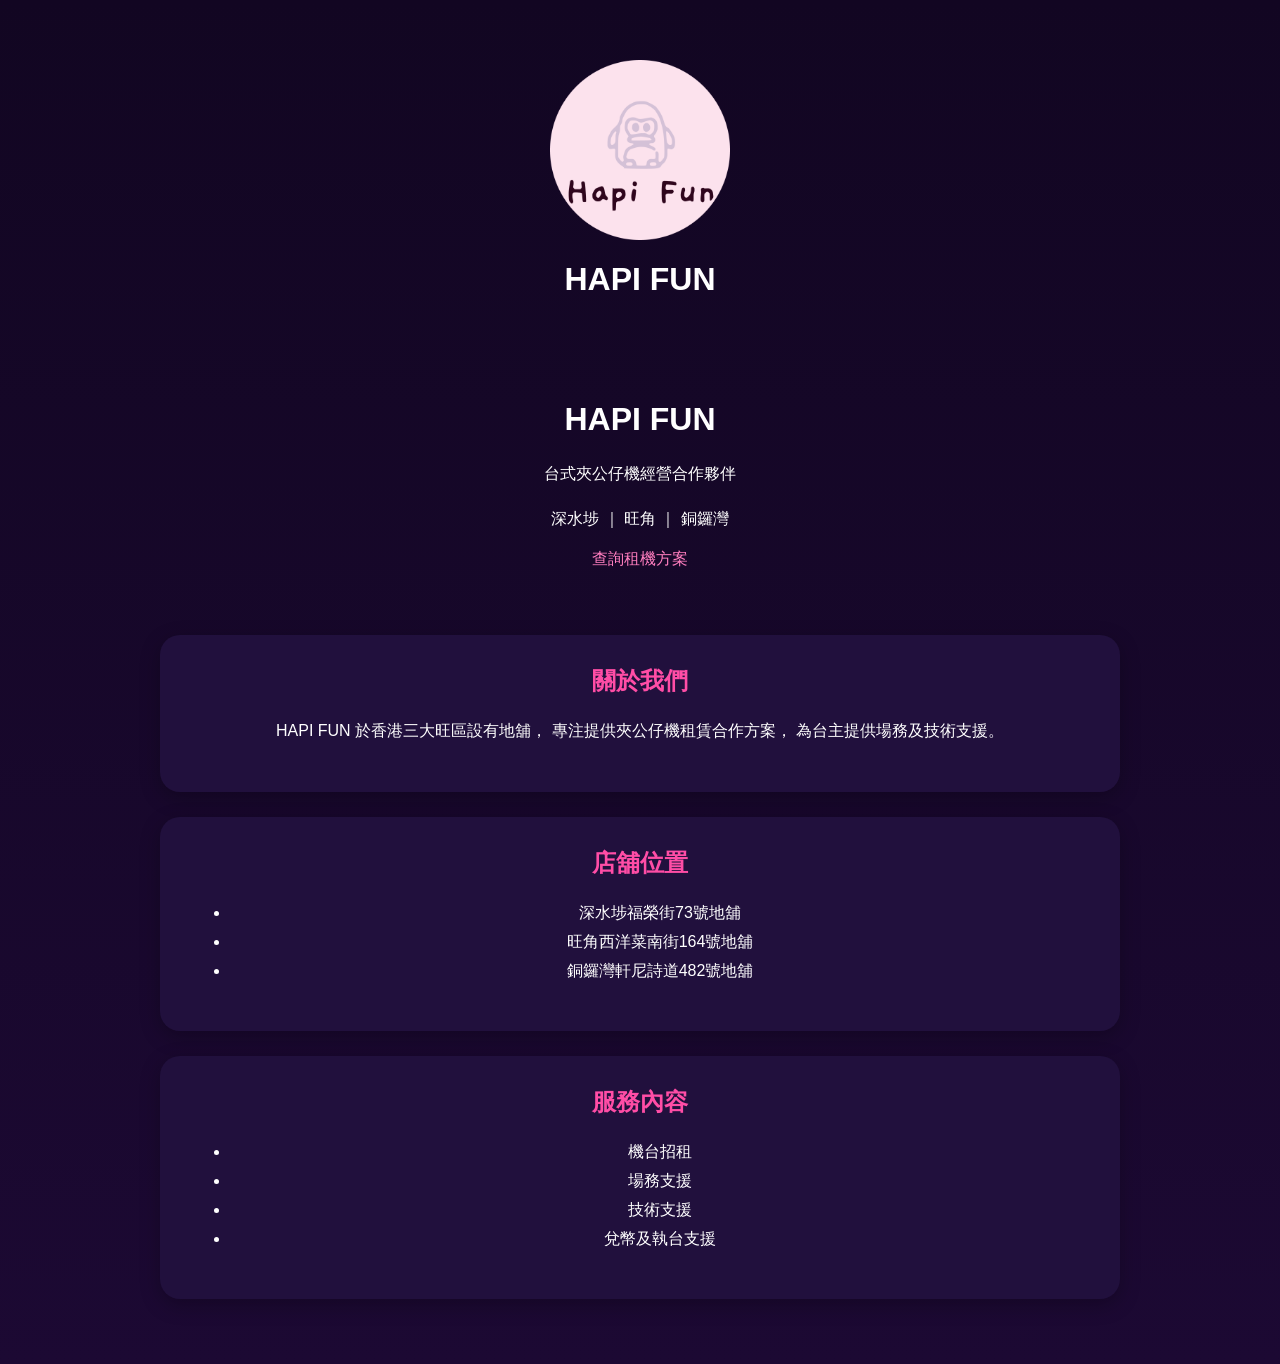
<file: index.html>
<header>

<img
src="hapi-fun-logo-circle-2048.png"
alt="HAPI FUN Logo"
width="180">

<h1>HAPI FUN</h1>

<!DOCTYPE html>
<html lang="zh-HK">

<head>
    <meta charset="UTF-8">
    <meta name="viewport" content="width=device-width, initial-scale=1.0">
    <title>台式夾公仔機合作平台</title>

    <link rel="stylesheet" href="style.css">
</head>

<body>

<header>
    <h1>HAPI FUN</h1>

    <p>
        台式夾公仔機經營合作夥伴
    </p>

    <p>
        深水埗 ｜ 旺角 ｜ 銅鑼灣
    </p>

    <a href="https://wa.me/85298502809">
        查詢租機方案
    </a>
</header>


<section>

    <h2>關於我們</h2>

    <p>
        HAPI FUN 於香港三大旺區設有地舖，
        專注提供夾公仔機租賃合作方案，
        為台主提供場務及技術支援。
    </p>

</section>


<section>

    <h2>店舖位置</h2>

    <ul>
        <li>深水埗福榮街73號地舖</li>
        <li>旺角西洋菜南街164號地舖</li>
        <li>銅鑼灣軒尼詩道482號地舖</li>
    </ul>

</section>


<section>

    <h2>服務內容</h2>

    <ul>
        <li>機台招租</li>
        <li>場務支援</li>
        <li>技術支援</li>
        <li>兌幣及執台支援</li>
    </ul>

</section>


<footer>

    <p>WhatsApp: 9850 2809</p>

</footer>

</body>
</html>
</file>
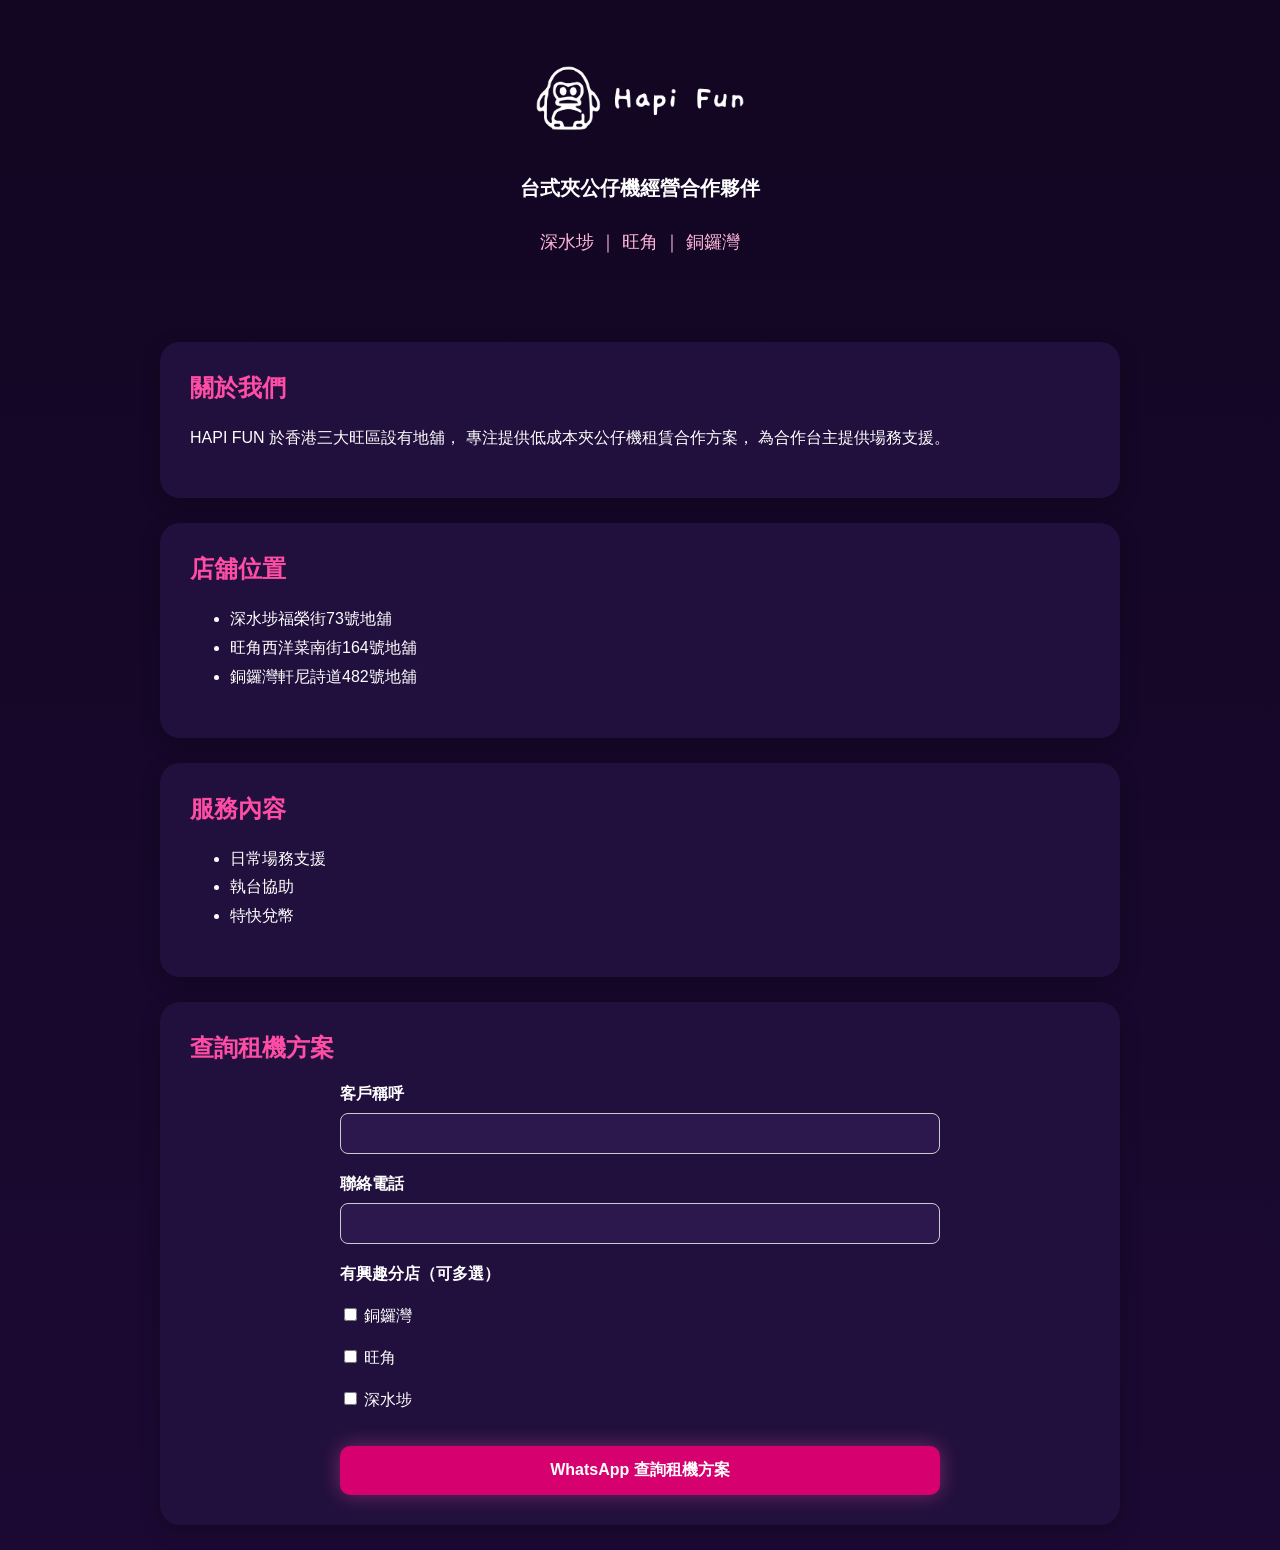
<file: index_v2.html>
<!DOCTYPE html>
<html lang="zh-HK">
<head>
    <meta charset="UTF-8">
    <meta name="viewport" content="width=device-width, initial-scale=1.0">
    <title>HAPI FUN｜台式夾公仔機合作平台</title>

    <link rel="stylesheet" href="style.css">

    <style>

        .hero-logo{
            width:220px;
            max-width:70%;
            margin-bottom:20px;
        }

        .tagline{
            font-size:20px;
            margin-top:10px;
        }

        .branches{
            font-size:18px;
            margin-top:10px;
        }

        .contact-form{
            max-width:600px;
            margin:auto;
        }

        .contact-form label{
            display:block;
            margin-top:20px;
            margin-bottom:8px;
            font-weight:bold;
        }

        .contact-form input[type="text"],
        .contact-form input[type="tel"]{
            width:100%;
            padding:12px;
            border-radius:8px;
            border:1px solid #ccc;
            box-sizing:border-box;
        }

        .checkbox-group{
            margin-top:10px;
        }

        .checkbox-group label{
            display:block;
            margin-bottom:10px;
            font-weight:normal;
        }

        .cta-button{
            margin-top:25px;
            background:#D6006F;
            color:white;
            border:none;
            padding:14px 28px;
            border-radius:10px;
            cursor:pointer;
            font-size:16px;
        }

        .cta-button:hover{
            opacity:0.9;
        }

    </style>
</head>

<body>

<header>

    <img
        src="hapi-fun-logo-horizontal-white-2400.png"
        alt="HAPI FUN Logo"
        class="hero-logo">

    <p class="tagline">
        台式夾公仔機經營合作夥伴
    </p>

    <p class="branches">
        深水埗 ｜ 旺角 ｜ 銅鑼灣
    </p>

</header>

<section>

    <h2>關於我們</h2>

    <p>
        HAPI FUN 於香港三大旺區設有地舖，
        專注提供低成本夾公仔機租賃合作方案，
        為合作台主提供場務支援。
    </p>

</section>

<section>

    <h2>店舖位置</h2>

    <ul>
        <li>深水埗福榮街73號地舖</li>
        <li>旺角西洋菜南街164號地舖</li>
        <li>銅鑼灣軒尼詩道482號地舖</li>
    </ul>

</section>

<section>

    <h2>服務內容</h2>

    <ul>
        <li>日常場務支援</li>
        <li>執台協助</li>
        <li>特快兌幣</li>
    </ul>

</section>

<section>

    <h2>查詢租機方案</h2>

    <form id="rentalForm" class="contact-form">

        <label for="name">
            客戶稱呼
        </label>

        <input
            type="text"
            id="name"
            required>

        <label for="phone">
            聯絡電話
        </label>

        <input
            type="tel"
            id="phone"
            required>

        <label>
            有興趣分店（可多選）
        </label>

        <div class="checkbox-group">

            <label>
                <input
                    type="checkbox"
                    class="branch"
                    value="銅鑼灣">
                銅鑼灣
            </label>

            <label>
                <input
                    type="checkbox"
                    class="branch"
                    value="旺角">
                旺角
            </label>

            <label>
                <input
                    type="checkbox"
                    class="branch"
                    value="深水埗">
                深水埗
            </label>

        </div>

        <button
            type="submit"
            class="cta-button">

            WhatsApp 查詢租機方案

        </button>

    </form>

</section>

<script>

document
.getElementById("rentalForm")
.addEventListener("submit", function(e){

    e.preventDefault();

    const name =
        document.getElementById("name").value;

    const phone =
        document.getElementById("phone").value;

    const branches =
        Array.from(
            document.querySelectorAll(".branch:checked")
        )
        .map(item => item.value)
        .join("、");

    const message =
`你好，

我係 ${name}

電話係 ${phone}

有興趣租用分店：
${branches}

想了解租機方案。`;

    const whatsappUrl =
`https://wa.me/85298502809?text=${encodeURIComponent(message)}`;

    window.open(
        whatsappUrl,
        "_blank"
    );

});

</script>

</body>
</html>
</file>
<file: style.css>
/* =========================
   HAPI FUN Theme
========================= */

body {
    margin: 0;
    padding: 0;

    font-family: Arial, sans-serif;

    background: linear-gradient(
        180deg,
        #120622 0%,
        #1c0933 100%
    );

    color: white;
}

/* =========================
   Header
========================= */

header {
    text-align: center;

    padding: 60px 20px 40px;
}

.hero-logo {
    width: 220px;
    max-width: 70%;

    margin-bottom: 10px;
}

.tagline {
    font-size: 22px;

    font-weight: bold;

    color: #ffffff;
}

.branches {
    color: #ffb6d9;

    font-size: 18px;
}


/* =========================
   Sections
========================= */

section {

    max-width: 900px;

    margin: 25px auto;

    padding: 30px;

    background: #21103d;

    border-radius: 20px;

    box-shadow:
        0 6px 20px rgba(0,0,0,0.25);
}

h2 {
    color: #ff4da6;

    margin-top: 0;
}

p,
li {
    line-height: 1.8;
}


/* =========================
   Form
========================= */

.contact-form {
    max-width: 600px;

    margin: auto;
}

.contact-form label {

    display: block;

    margin-top: 20px;

    margin-bottom: 8px;

    font-weight: bold;
}

.contact-form input[type="text"],
.contact-form input[type="tel"] {

    width: 100%;

    box-sizing: border-box;

    padding: 12px;

    border-radius: 10px;

    border: 1px solid #444;

    background: #2d184d;

    color: white;
}

.contact-form input:focus {

    outline: none;

    border-color: #ff4da6;
}


/* =========================
   Checkbox
========================= */

.checkbox-group {

    margin-top: 10px;
}

.checkbox-group label {

    display: block;

    margin-bottom: 12px;

    font-weight: normal;
}


/* =========================
   Button
========================= */

.cta-button {

    margin-top: 25px;

    background: #ff2f92;

    color: white;

    border: none;

    border-radius: 12px;

    padding: 16px 28px;

    font-size: 18px;

    font-weight: bold;

    cursor: pointer;

    width: 100%;

    box-shadow:
        0 0 20px rgba(255,79,166,0.4);

    transition: all 0.25s ease;
}

.cta-button:hover {

    background: #ff4da6;

    transform: translateY(-2px);
}


/* =========================
   Links
========================= */

a {

    color: #ff7ebf;

    text-decoration: none;
}

a:hover {

    color: white;
}


/* =========================
   Footer
========================= */

footer {

    display: none;
}


/* =========================
   Mobile
========================= */

@media (max-width: 768px) {

    section {

        margin: 15px;

        padding: 20px;
    }

    .tagline {

        font-size: 18px;
    }

    .branches {

        font-size: 16px;
    }

    .cta-button {

        font-size: 16px;
    }
}
</file>
